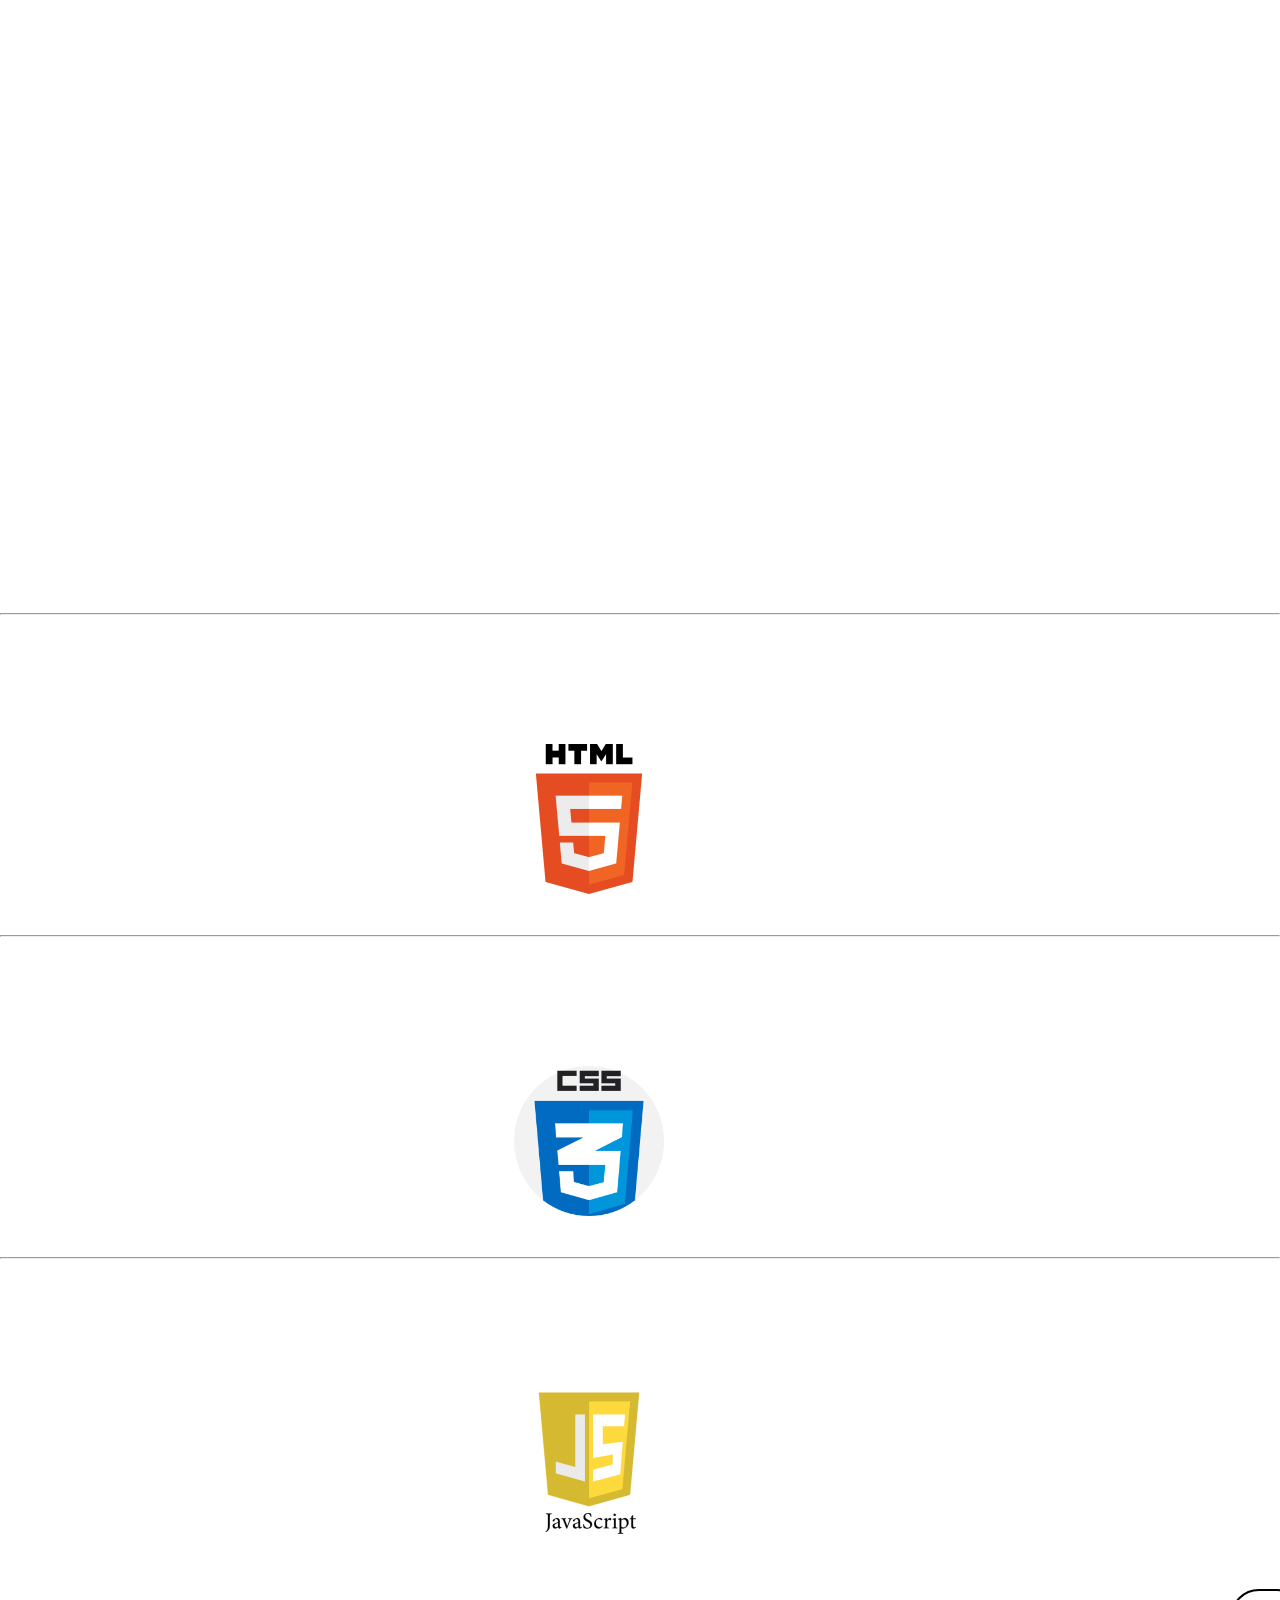
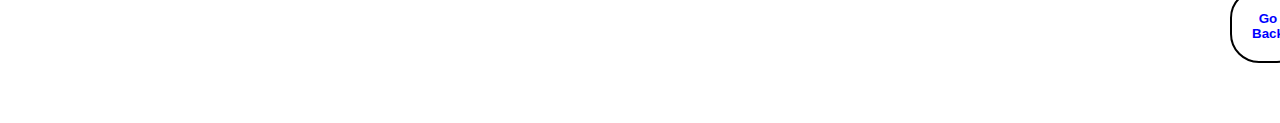
<file: About.html>
<!DOCTYPE html>
<html lang="en">
<head>
    <meta charset="UTF-8">
    <meta http-equiv="X-UA-Compatible" content="IE=edge">
    <meta name="viewport" content="width=device-width, initial-scale=1.0">
    <title>About</title>
    <link rel="stylesheet" href="CSSS/style.css">
</head>
<body>
    <div class="container2">
        <div class="main2">
            <h1>--: Traffic Car Racing :--</h1>
            <p> <pre> Traffic car games are a video game in which the player participates in a racing competition.
                  Traffic Racer is a racing game where you need to drive through a highway full of traffic, avoiding all
                 of the vehicles traveling in the opposite direction until you meet your inevitable end in a crash.
                </pre></p>
                <h1> History Of Car Games...</h1>
              
                    <p> <pre> One of the last successful electro-mechanical arcade games was F-1, a racinggame developed
                    and released by Namco in 1976, and distributed in North America by Atari the same year. The gameplay
                     is viewed from the perspective of the driver'sviewpoint, which is displayed on the screen using a 
                     projector system.Another notable EM game from the 1970s was The Driver, a racing-action game 
                     released by Kasco (Kansai Seiki Seisakusho Co.) that used 16 mm film to projectfull motion video on 
                     screen, though its gameplay had limited interaction, requiring the player to match their steering 
                     wheel, gas pedal and brakes with movements shown on screen, much like the sequences in later 
                     LaserDisc games.
                    </pre> </p>
                    <h1>Making Procedure.....</h1>
                    <hr>  <h2>1. HTML -:</h2>
                   <p> <pre>
                        I had using HTML for making this game. As we know that HTML is called Hyper text markup language 
                        and also we say that the structure of a body. Through which we are giving command to the editor
                         and it will perform the function.
                        <img src="html32.png" width="150px">
                    </pre> </p>
                    <hr>   <h2>2. CSS -:</h2>
                    <p> <pre>
                         Also using CSS which is commonly known as Cascading Style Sheets. This is mostly using in styling
                         our web pages. And it is very simple in use because its gives lots of ways to perform our 
                         function. 
                        <img src="img345.png" width="150px">
                    </pre> </p>
                    <hr>    <h2>3. JAVASCRIPT -:</h2>
                    <p> <pre>
                        Now the javascript is most important thing which is used by any programmer. Because it provide a 
                        platform through which we are giving command as well as controling our sites. It also make a
                         server like (express, socket.io, nodemon, etc.). This all are helping us to provide a 'local' as well as 'live' server.
                        <img src="javascript.png" width="150px">
                    </pre> </p>
                
    
    <div class="back">
        <a href="index.html">
            <button>Go Back</button>
        </a>
    </div>
</div>
</div>
</body>
</html>
</file>
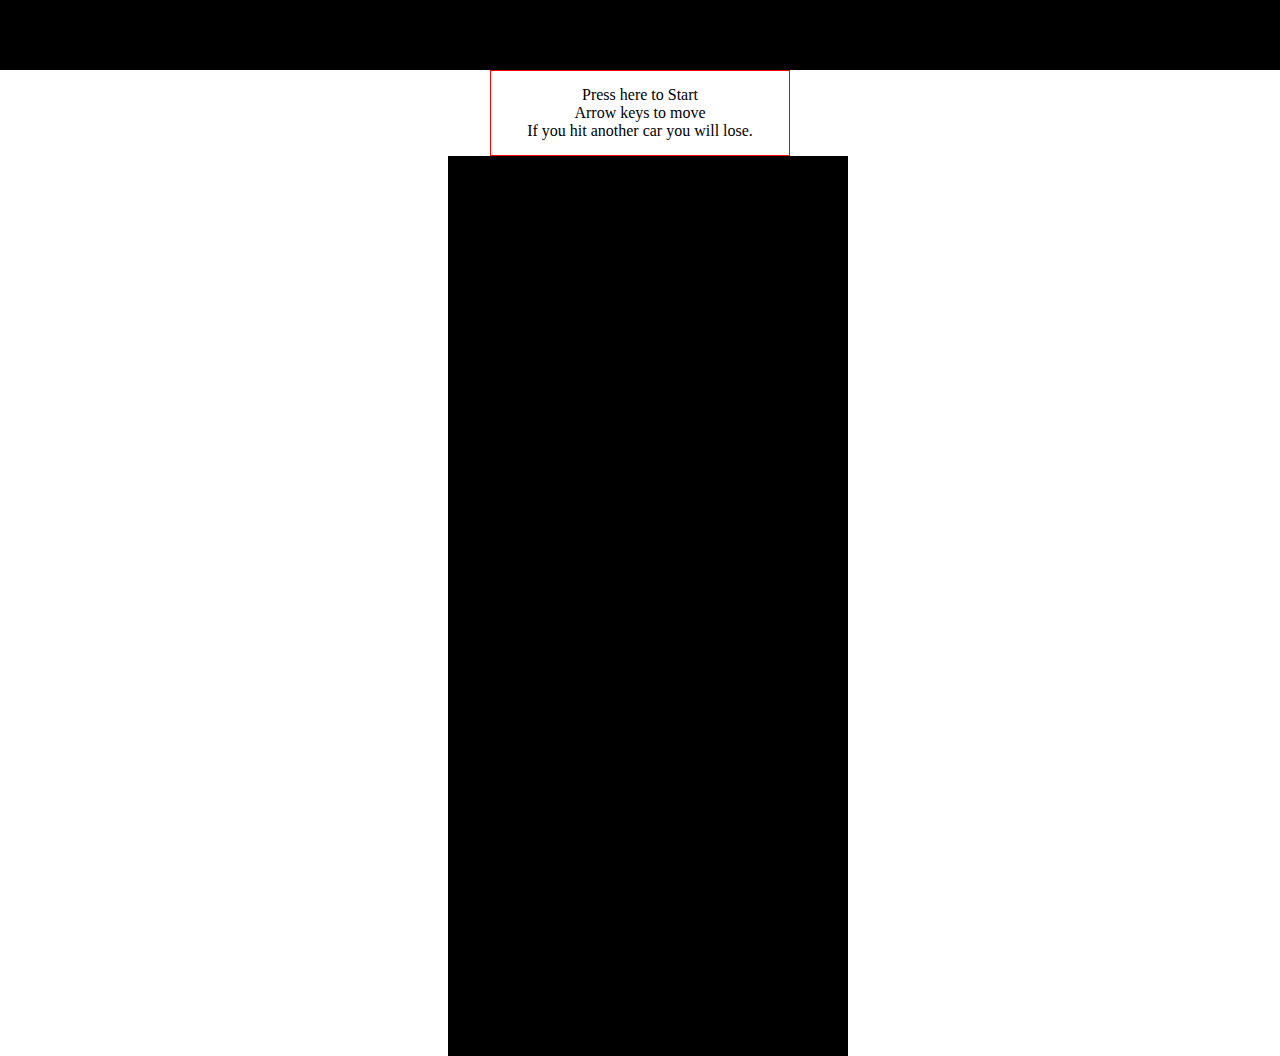
<file: car game.html>
<!DOCTYPE html>
<html lang="en">
  <head>
    <meta charset="UTF-8" />
    <meta http-equiv="X-UA-Compatible" content="IE=edge" />
    <meta name="viewport" content="width=device-width, initial-scale=1.0" />
    <title>Car Driving Game</title>
    <link rel="stylesheet" href="CSS/style.css" />
  </head>
  <body>
    <div class="score"></div>
    <div class="game">
      <div class="startScreen">
        Press here to Start<br />Arrow keys to move<br />If you hit another car
        you will lose.
      </div>
      <div class="gameArea"></div>
    </div>
    <script>
      const score = document.querySelector(".score");
      const startScreen = document.querySelector(".startScreen");
      const gameArea = document.querySelector(".gameArea");
      let player = { speed: 7, scor: 0 };
      let keys = {
        ArrowUP: false,
        ArrowDown: false,
        ArrowRight: false,
        ArrowLeft: false,
      };
      startScreen.addEventListener("click", start);
      document.addEventListener("keydown", pressOn);
      document.addEventListener("keyup", pressOff);
      function moveLines() {
        let lines = document.querySelectorAll(".line");
        lines.forEach(function (item) {
          if (item.y > 2000) {
            item.y -= 2000;
          }
          item.y += player.speed;
          item.style.top = item.y + "px";
        });
      }
      function isCollide(a, b) {
        aRect = a.getBoundingClientRect();
        bRect = b.getBoundingClientRect();
        return !(
          aRect.bottom < bRect.top ||
          aRect.top > bRect.bottom ||
          aRect.right < bRect.left ||
          aRect.left > bRect.right
        );
      }
      function moveEnemy(car) {
        let ele = document.querySelectorAll(".enemy");
        ele.forEach(function (item) {
          if (isCollide(car, item)) {
            endGame();
          }
          if (item.y > 1501) {
            item.y = -601;
            item.style.left = Math.floor(Math.random() * 351) + "px";
          }
          item.y += player.speed;
          item.style.top = item.y + "px";
        });
      }
      function playGame() {
        let car = document.querySelector(".car");
        let road = gameArea.getBoundingClientRect();

        moveLines();
        moveEnemy(car);
        if (player.start) {
          if (keys.ArrowUp && player.y > road.top - 640) {
            player.y -= player.speed;
          }

          if (keys.ArrowDown && player.y < road.bottom - 273) {
            player.y += player.speed;
          }

          if (keys.ArrowLeft && player.x > 0) {
            player.x -= player.speed;
          }

          if (keys.ArrowRight && player.x < road.width - 55) {
            player.x += player.speed;
          }
          car.style.left = player.x + "px";
          car.style.top = player.y + "px";
          window.requestAnimationFrame(playGame);
          player.score++;
          score.innerText = "score:  " + player.score;
        }
      }
      function pressOn(e) {
        e.preventDefault();
        keys[e.key] = true;
      }
      function pressOff(e) {
        e.preventDefault();
        keys[e.key] = false;
      }
      function endGame() {
        player.start = false;
        score.innerHTML = "Game Over<br>Your Score: " + player.score;
        startScreen.classList.remove("hide");
      }
      function start() {
        startScreen.classList.add("hide");
        // gameArea.classList.remove("hide");
        gameArea.innerHTML = "";
        player.start = true;
        player.score = 0;
        for (let x = 0; x < 11; x++) {
          let div = document.createElement("div");
          div.classList.add("line");
          div.y = x * 190;
          div.style.top = x * 190 + "px";
          gameArea.appendChild(div);
        }
        window.requestAnimationFrame(playGame);
        let car = document.createElement("div");
        // car.innerText = "car";
        car.setAttribute("class", "car");
        gameArea.appendChild(car);
        player.x = car.offsetLeft;
        player.y = car.offsetTop;
        for (let x = 0; x < 3; x++) {
          let enemy = document.createElement("div");
          enemy.classList.add("enemy");
          enemy.y = (x + 1) * 600 * -1;
          enemy.style.top = enemy.y + "px";
          enemy.style.left = Math.floor(Math.random() * 350) + "px";
          enemy.style.backgroundColor = randomColor();
         
          gameArea.appendChild(enemy);
        }
      }
      function randomColor() {
        function c() {
          let hex = Math.floor(Math.random() * 226).toString(16);
          return ("0" + String(hex)).substr(-2);
        }
        return "#" + c() + c() + c();
      }
    </script>
  </body>
</html>
</file>
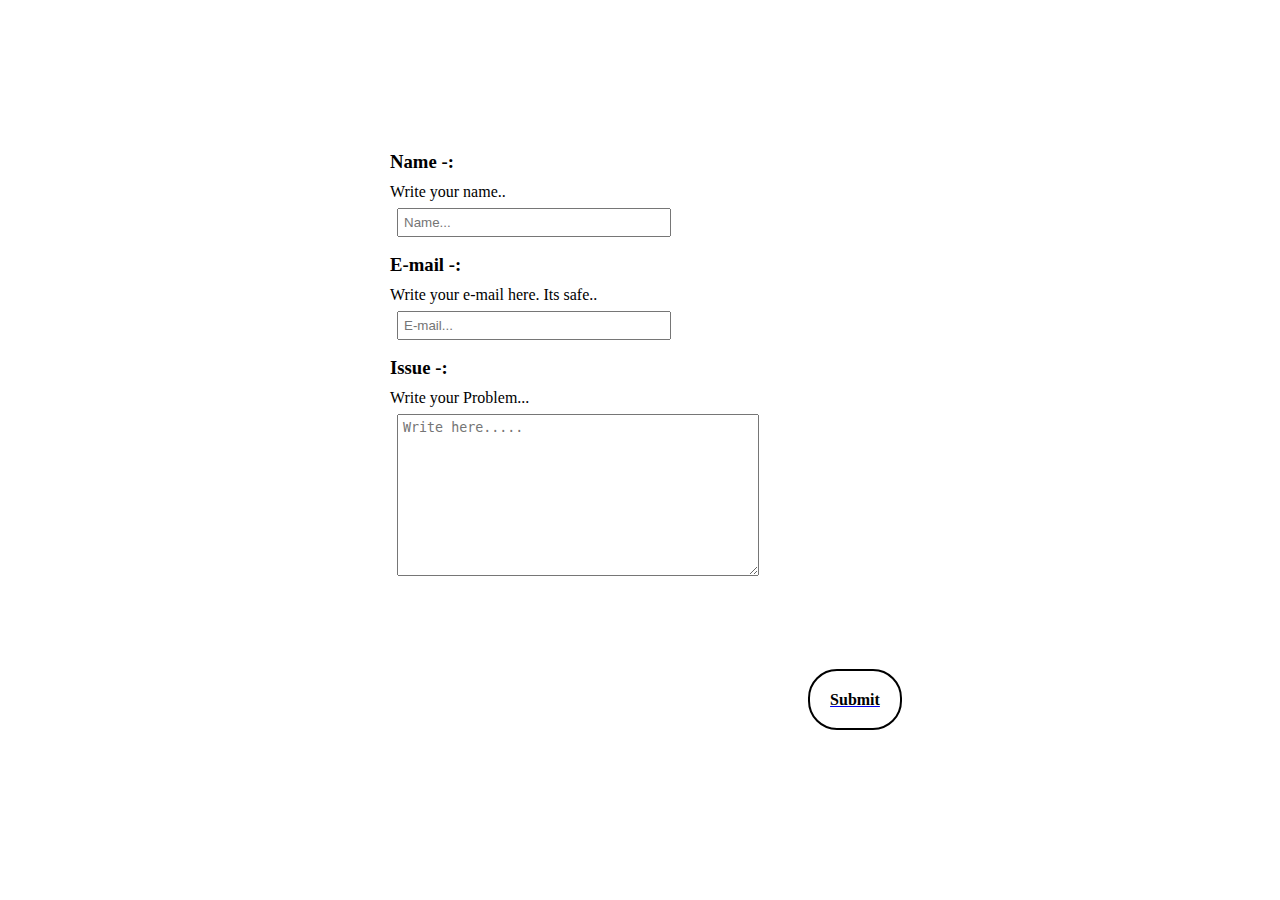
<file: Contact.html>
<!DOCTYPE html>
<html lang="en">
<head>
    <meta charset="UTF-8">
    <meta http-equiv="X-UA-Compatible" content="IE=edge">
    <meta name="viewport" content="width=device-width, initial-scale=1.0">
    <title>Help and support</title>
    <link rel="stylesheet" href="CS/style.css">
</head>
<body>
    <div class="container3">
        <div class="detail">
            <h3>Name -:</h3>
            <p>Write your name..</p>
            <input type="text" placeholder="Name...">
            <h3>E-mail -:</h3>
            <p>Write your e-mail here. Its safe..</p>
            <input type="text" placeholder="E-mail...">
            <h3>Issue -:</h3>
            <p>Write your Problem...</p>
            <textarea name="Issue" cols="30" rows="10" placeholder="Write here....."></textarea>
        </div>
    
    <div class="back3">
        <a href="index.html">
            <button3>Submit</button3>
        </a>
    </div>
</div>
</body>
</html>
</file>
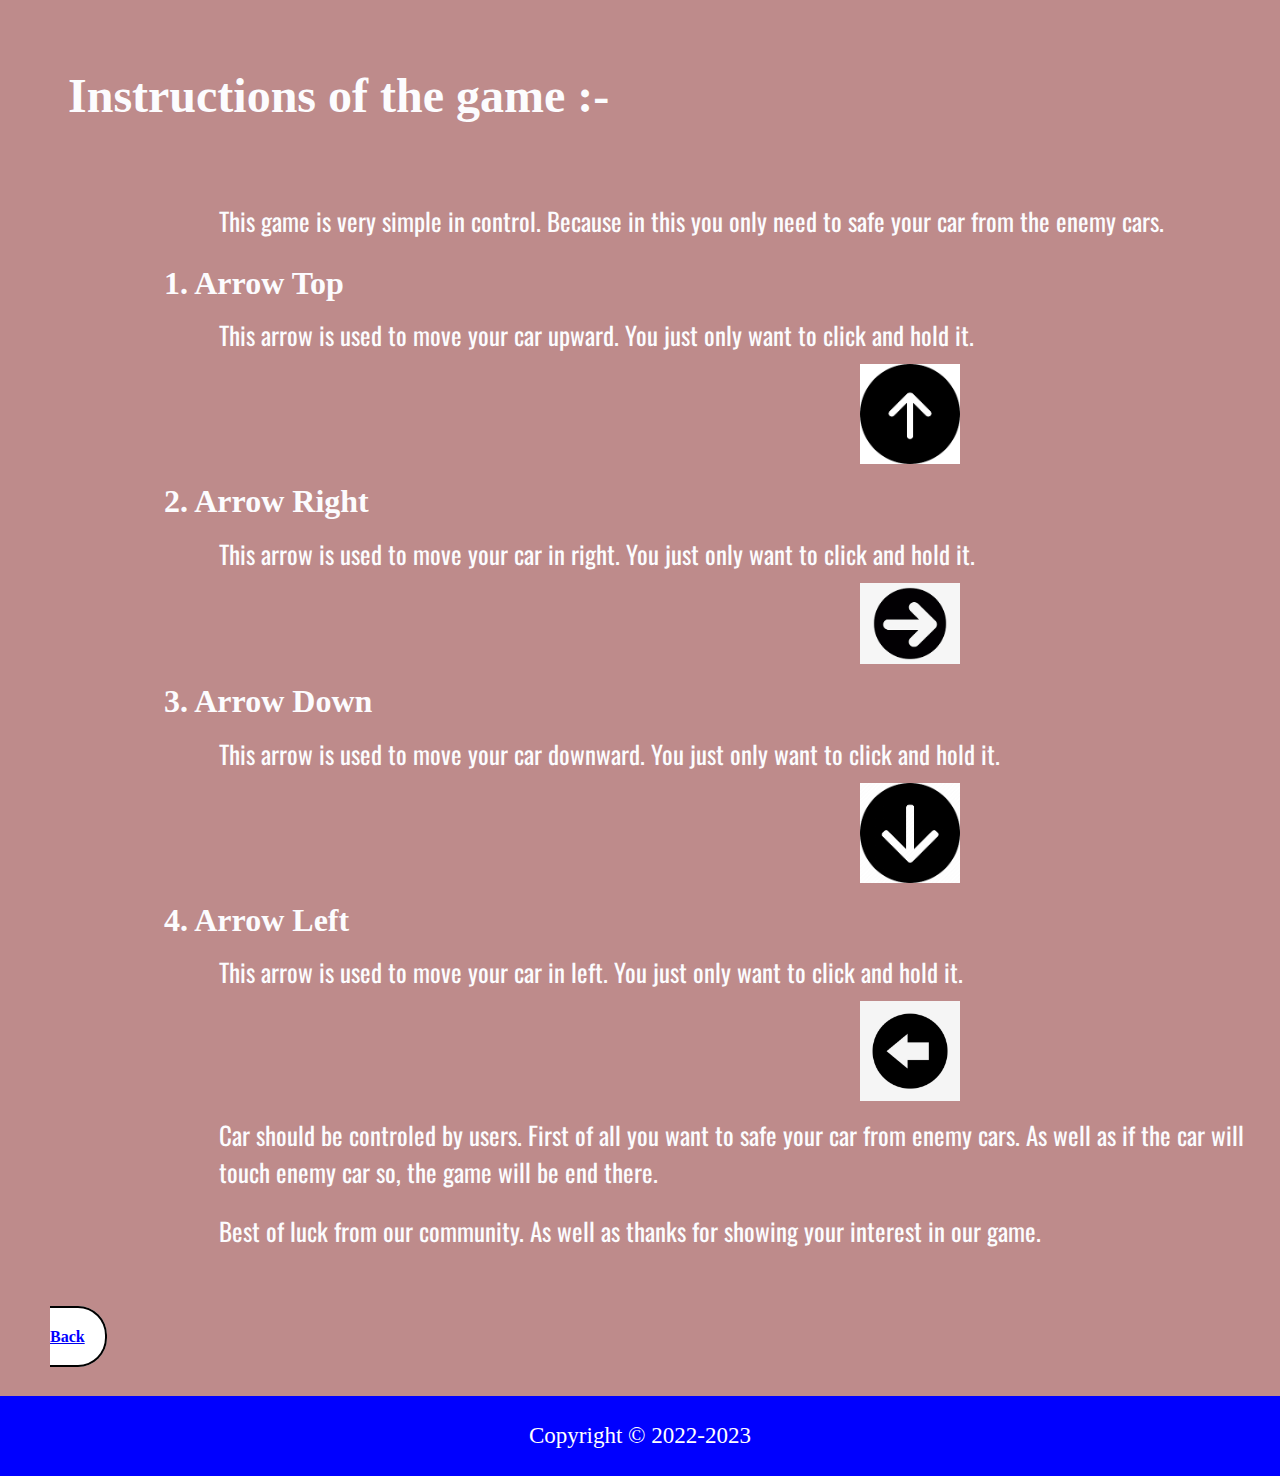
<file: Control.html>
<!DOCTYPE html>
<html lang="en">
<head>
    <meta charset="UTF-8">
    <meta http-equiv="X-UA-Compatible" content="IE=edge">
    <meta name="viewport" content="width=device-width, initial-scale=1.0">
    <title>Controls</title>
    <link rel="stylesheet" href="CSSS/style.css">
</head>
<body>
    <div class="main">
        <h1>Instructions of the game :-</h1>
        <p>This game is very simple in control. Because in this you only need to safe your car from the enemy cars.</p>
        <h3>1. Arrow Top</h3>
        <p>This arrow is used to move your car upward. You just only want to click and hold it.</p>
        <img src="upper1.png" width="50px">
        <h3>2. Arrow Right</h3>
        <p>This arrow is used to move your car in right. You just only want to click and hold it.</p>
        <img src="right2.png" width="50px">
        <h3>3. Arrow Down</h3>
        <p>This arrow is used to move your car downward.  You just only want to click and hold it.</p>
        <img src="down4.png" width="50px">
        <h3>4. Arrow Left</h3>
        <p>This arrow is used to move your car in left.  You just only want to click and hold it.</p>
        <img src="left4.jpg" width="50px">
        <p>Car should be controled by users. First of all you want to safe your car from enemy cars. As well as if the car will touch enemy car so, the game will be end there. </p>
        <p>Best of luck from our community. As well as thanks for showing your interest in our game.</p>
    <div class="back2">
        <a href="index.html">
            <button2>Go Back</button2>
        </a>
    </div>
</div>
    <footer>
        <p>Copyright &copy; 2022-2023</p>
    </footer>
</body>
</html>
</file>
<file: CSSS/style.css>
@import url('https://fonts.googleapis.com/css2?family=Oswald:wght@300&display=swap');
@import url('https://fonts.googleapis.com/css2?family=Heebo&family=Oswald:wght@300&display=swap');

*{
    margin: 0;
    padding: 0;
}
.container{
  width: 100%;
  position: absolute;
    display: flex;
    justify-content: center;
    align-items: center;
    /* z-index: 1; */
    /* background-image: url("https://pin.it/8tVtGAi");
    background-size: cover; */
}
.vedio-container{
  position: absolute;
  top: 0;
  left: 0;
  /* width: 100%;
  height: 100%; */
  background-size: cover;
}
.heading{
  display: flex;
  justify-content: flex-start;
  align-items: center;
  width: 100%;
  height: 10vh;
  position: absolute;
  z-index: 1;
}
.logo{
    margin: 25px;
    height: 107px;
    position: relative;
}
.logo img{
    width: 133px;
height: 102px;
border: 2px solid black;
border-radius: 50%;

}
.heading{
    height: 130px;
}
.heading h1{
    width: 310px;
    justify-content: flex-start;
    align-items: start;
    display: flex;
    padding: 56px 0px 56px 20px;
    font-size: 5ch;
    color: black;
  }
.content{
    display: flex;
    height: 100vh;
    width: 100%;

}
.content ul{
    display: flex;
    justify-content: center;
    align-items: center;
    height: 100%;
    width: 100%;
    flex-direction: column;
    /* margin-left: 140px; */
    /* margin-top: 15px; */
}
.content ul li{
    list-style: none;
    padding: 20px 0;
}
.content ul li a{
     text-decoration: none;
     /* font-size: 10ch;
     border: 2px solid black;
     border-radius: 58px;
     padding: 16px 90px 15px 90px; */
}
.content ul li a button{
   width: 190px;
   padding: 10px 18px;
    font-size: 2rem;
    border-radius: 39px;
    color: #fff;
    background: rgb(82, 77, 77);
    font-weight: bold;
    cursor: pointer;
    /* box-shadow: 0 19px 19px -8px rgb(238, 0, 0), 0 19px 100px -2px rgb(255, 95, 95); */

  }
  .content ul li a button:hover{
      color: black;
      font-weight: lighter;
   
  }
.main{
    /* background-image: url("https://venngage-wordpress.s3.amazonaws.com/uploads/2018/09/Colorful-Geometric-Simple-Background-Image.jpg"); */
    /* background-size: contain; */
    background-color: rgb(190, 139, 139);
    color: rgb(252, 252, 254);
    width: 100%;
}

  .main h1{
    padding:  68px;
    font-size: 6ch;

  }
  .main h3{
    margin: 15px;
    padding: opx 200px;
    width: 1600.5px;
    height: 25.25px;
    padding-left: 149px;
    font-size: 4ch;
  }
  .main p{
    padding-left: 219px;
    padding-top: 11px;
    padding-bottom: 11px;
    font-size: 25px;
    font: italic;
    font-family: 'Oswald', sans-serif;
  }
  .main img{
    padding-left: 860px;
    width: 100px;
  }
footer{
  font-size: 23px;
    height: 80px;
    display: flex;
    justify-content: center;
    align-items: center;
    background-color: blue;
    color: white;
}
.main2{
  color: white;
  background-image: url("https://images3.alphacoders.com/853/thumb-1920-85305.jpg");
  background-size: cover;
}
.main2 h1{
  padding: 40px 80px 10px 202px;
}

.main2 pre{
  /* font-family: 'Oswald', sans-serif; */
  font-family: 'Heebo', sans-serif;
  font: 6ch;
  padding: 10px 80px 10px 250px;
}
.main2 pre img{
  margin-top: 20px;
margin-left: 168px;
}
.main2 h2{
  margin-left: 268px;
}
.back button{
  margin-top: 10px;
margin-left: 1230px;
margin-bottom: 60px;
padding: 20px;
background-color: white;
border: 2px solid black;
border-radius: 29px;
font-weight: bolder;
color: blue;
/* text-decoration: none; */
}
.back button:hover{
  color: red;
  font-weight: lighter;
}
.back2{
  padding: 50px;
}
.back2 button2{
  margin-top: 10px;
margin-left: 1230px;
margin-bottom: 30px;
padding: 20px;
background-color: white;
border: 2px solid black;
border-radius: 29px;
font-weight: bolder;
color: blue;
/* text-decoration: none; */

}
.back2 button2:hover{
  color: red;
  font-weight: lighter;
}

@media (width<980px){
  .container-one{
    width: 100%;
    height: 100%;
  }
}

@media (width < 450px){
  .content ul{
    width: 100%;
    top: 40px;
    position: relative;
    margin: 0px;
  }
  .logo img{
    width: 100px;
    height: 100px;
  }
  .heading h1{
    font-size: 2rem;
    width: none;
  }
}
</file>
<file: CSS/style.css>
*{
    margin: 0;
    padding: 0;
    box-sizing: border-box;
}
.hide{
    display: none;
}
.container-one{
    max-width: 100%;
    height: 100vh;
}
.vedio-container{
    background-size: cover;
}
/* .main-container-control{
    width: 100%;
height: 100vh;
} */
.car{
    position: absolute;
    bottom: 100px;
    margin: auto;
    width: 50px;
    height: 100px;
    background-color: white;
    background-image: url("https://encrypted-tbn0.gstatic.com/images?q=tbn:ANd9GcQJ0poa4gcNhmJKjwnexiacyA1BdQoLj1CxvQ&usqp=CAU");
    border-radius: 14px;
    background-size: cover;
}

.enemy{
    position: absolute;
    bottom: 100px;
    margin: auto;
    width: 50px;
    height: 100px;
    background-color: white;
    border-radius: 14px;
    background-image: url("https://encrypted-tbn0.gstatic.com/images?q=tbn:ANd9GcSLl_YMbFuAVfw1AsE88FAB9ZhB5ufKms7A5Q&usqp=CAU");
    left: 50%;
    background-size: cover;
}
.gameArea{
    background-color: black;
    width: 400px;
    height: 100%;
    position: absolute;
    margin: auto;
    left: -20px;
    overflow: hidden;
    left: 35%;
}
.line{
    position: absolute;
    height: 100px;
    width: 10px;
    margin-left: 195px;
    background-color: white;
}
.score{
    background-color: black;
    height: 70px;
    text-align: center;
    color: white;
    font-size: 1.5em;
    font-family: fantasy;
}
.startScreen{
    text-align: center;
    border: 1px solid red;
    padding: 15px;
    margin: auto;
    width: 300px;
}
.content ul{
    display: flex;
    flex-direction: column;
    justify-content: center;
    align-items: center;
}
.content ul button{
    width: 80px;
}

@media (width< 980px){
    .container-one{
        width: 100%;
    }
}
</file>
<file: CS/style.css>
*{
    margin: 0;
    padding: 0;
}
.container3{
    height: 100vh;
    display: flex;
    justify-content: center;
    align-items: center;
    flex-direction: column;
  background-image: url("https://wallpaperaccess.com/full/187170.jpg");
  background-size: cover;
}
.detail{
    width: 500px;
height: 500px;
}
.detail h3{
    padding-top: 10px;
padding-bottom: 10px;
}
.detail input{
    margin: 7px;
width: 260px;
padding: 5px;
}
.detail textarea{
    margin: 7px;
width: 350px;
padding: 5px;
}
.back3{
    /* background-color: #3ab3bf; */
    padding: 50px;
    display: flex;
}
.back3 button3{
    margin-top: 10px;
  margin-left: 430px;
  margin-bottom: 200px;
  padding: 20px;
  background-color: white;
  border: 2px solid black;
  border-radius: 29px;
  font-weight: bolder;
  color: rgb(0, 0, 0);
  /* text-decoration: none; */
  }
  .back3 button3:hover{
    color: rgb(38, 14, 252);
    font-weight: lighter;
  }
</file>
